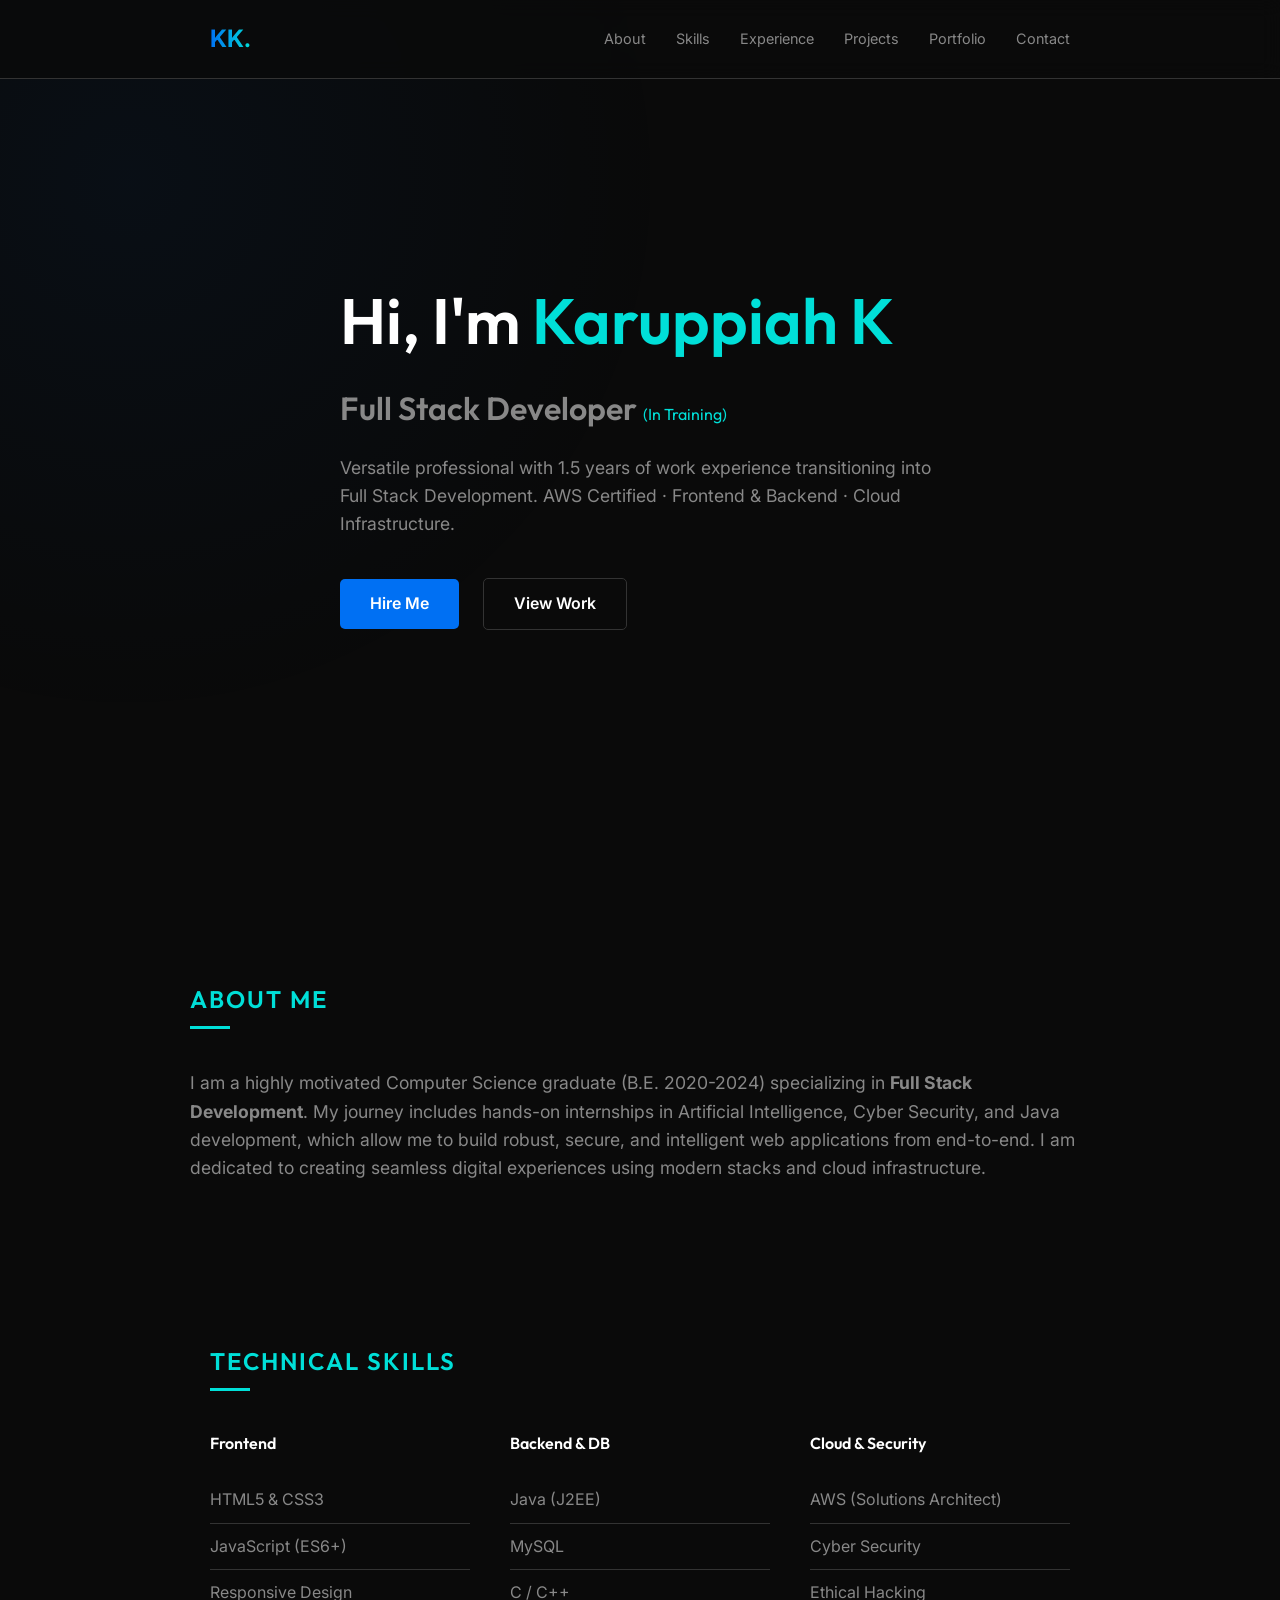
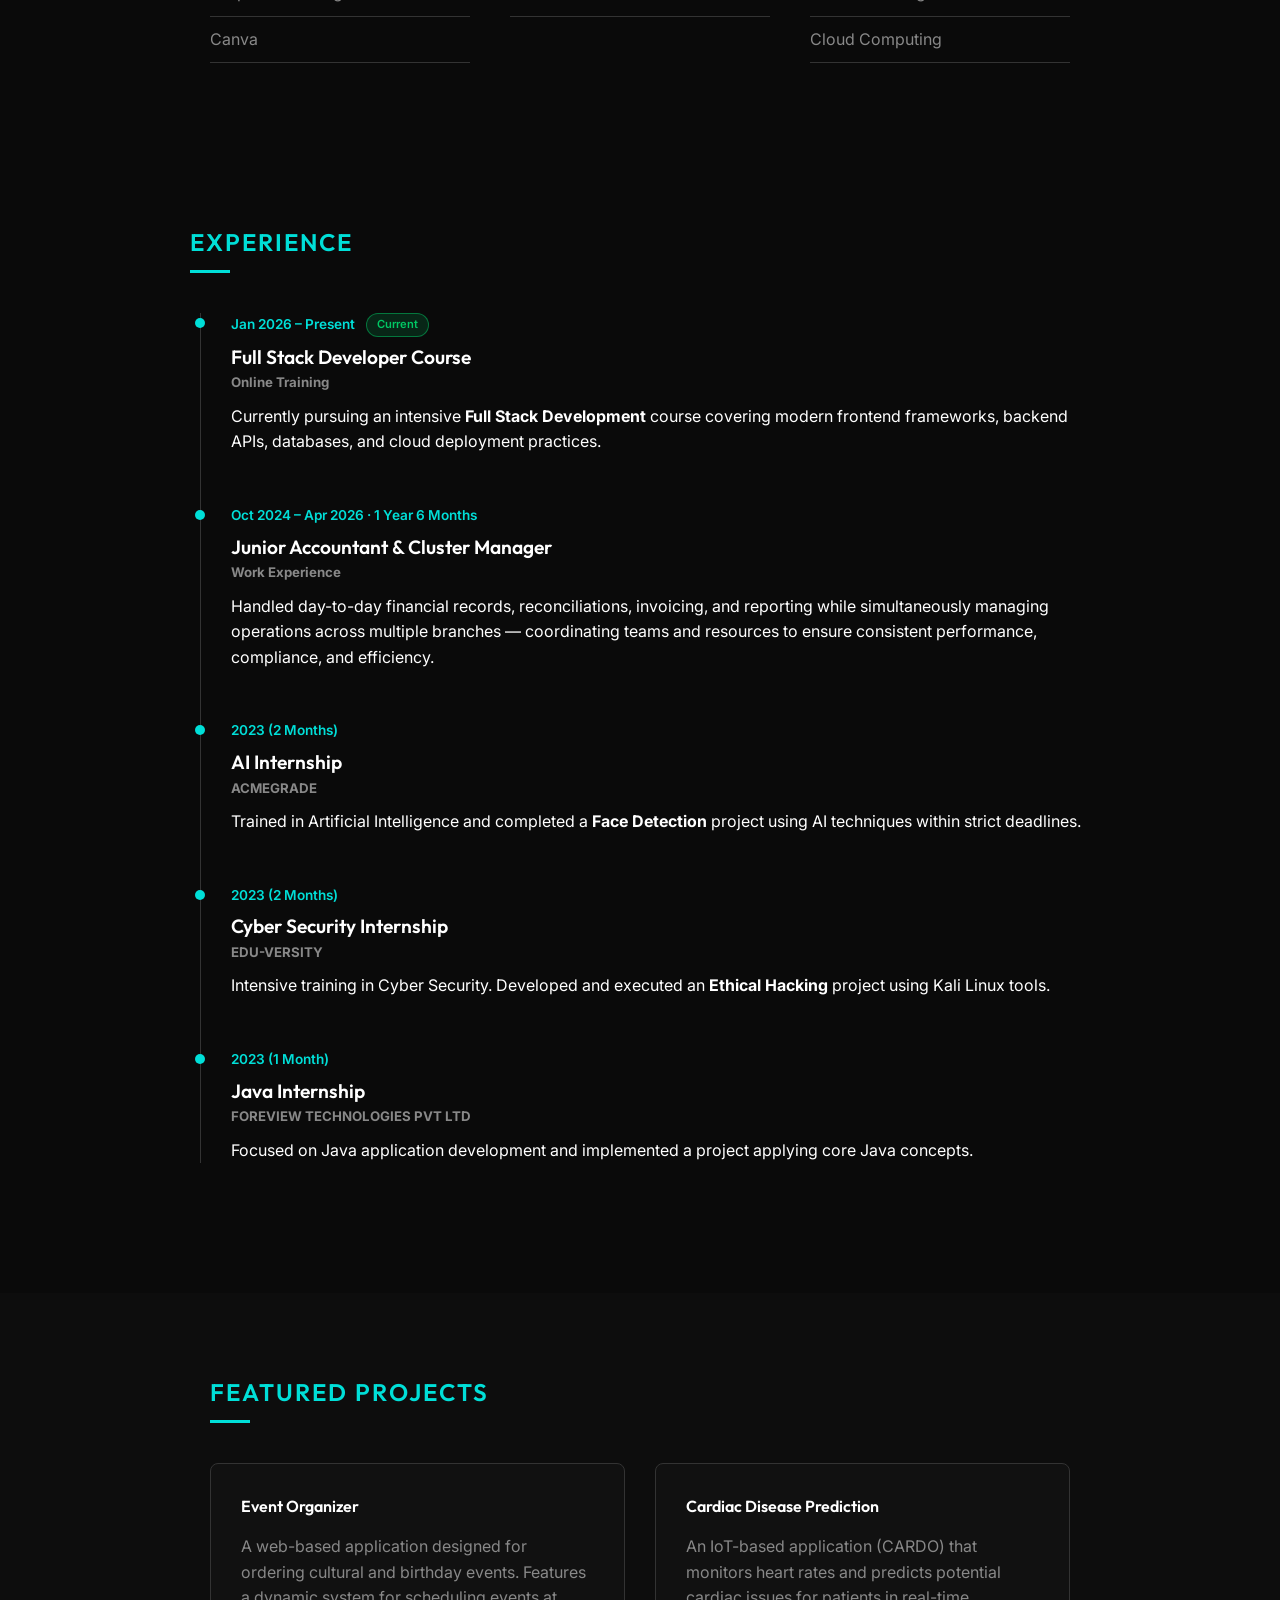
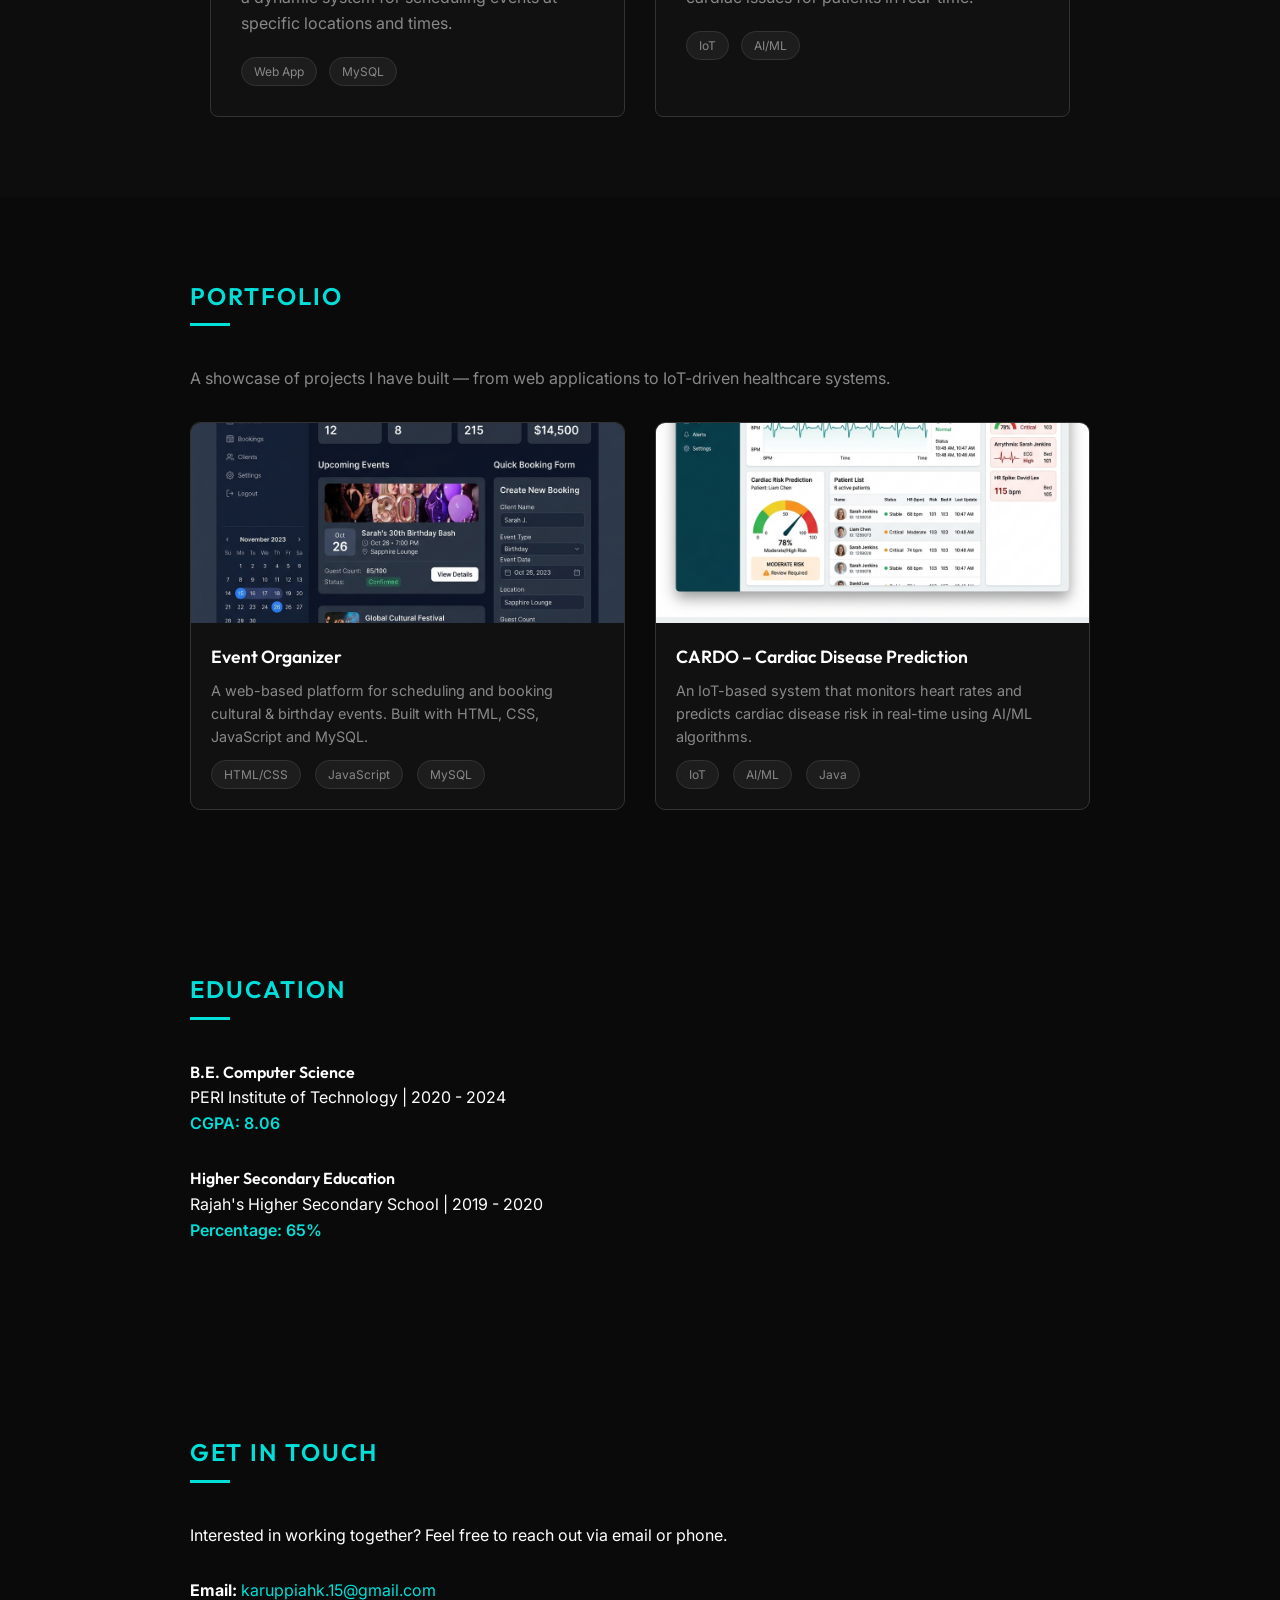
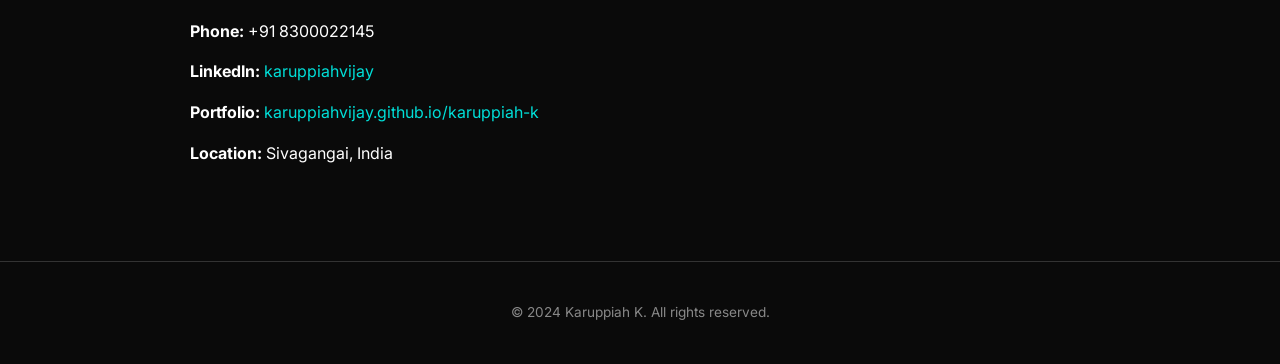
<file: index.html>
<!DOCTYPE html>
<html lang="en">
<head>
    <meta charset="UTF-8">
    <meta name="viewport" content="width=device-width, initial-scale=1.0">
    <meta name="description" content="Karuppiah K - Full Stack Developer Portfolio. Experienced in modern web development, AWS, Java, and MySQL. Based in India.">
    <title>Karuppiah K | Full Stack Developer</title>
    <link rel="preconnect" href="https://fonts.googleapis.com">
    <link rel="preconnect" href="https://fonts.gstatic.com" crossorigin>
    <link href="https://fonts.googleapis.com/css2?family=Inter:wght@300;400;600;700&family=Outfit:wght@400;600;700&display=swap" rel="stylesheet">
    <link rel="stylesheet" href="styles.css">
</head>
<body>
    <header id="header">
        <nav class="container">
            <div class="logo">KK.</div>
            <ul class="nav-links">
                <li><a href="#about">About</a></li>
                <li><a href="#skills">Skills</a></li>
                <li><a href="#experience">Experience</a></li>
                <li><a href="#projects">Projects</a></li>
                <li><a href="#portfolio">Portfolio</a></li>
                <li><a href="#contact">Contact</a></li>
            </ul>
        </nav>
    </header>

    <main>
        <!-- Hero Section -->
        <section id="hero" class="hero-section">
            <div class="container hero-content">
                <h1 class="fade-in">Hi, I'm <span class="accent">Karuppiah K</span></h1>
                <h2 class="fade-in delay-1">Full Stack Developer <span style="font-size:1rem; color: var(--accent); font-weight:400;">(In Training)</span></h2>
                <p class="fade-in delay-2">Versatile professional with 1.5 years of work experience transitioning into Full Stack Development. AWS Certified · Frontend & Backend · Cloud Infrastructure.</p>
                <div class="hero-cta fade-in delay-3">
                    <a href="#contact" class="btn btn-primary">Hire Me</a>
                    <a href="#projects" class="btn btn-secondary">View Work</a>
                </div>
            </div>
        </section>

        <!-- About Section -->
        <section id="about" class="section container">
            <div class="section-header">
                <h3>About Me</h3>
                <div class="underline"></div>
            </div>
            <div class="about-content">
                <p>I am a highly motivated Computer Science graduate (B.E. 2020-2024) specializing in <strong>Full Stack Development</strong>. My journey includes hands-on internships in Artificial Intelligence, Cyber Security, and Java development, which allow me to build robust, secure, and intelligent web applications from end-to-end. I am dedicated to creating seamless digital experiences using modern stacks and cloud infrastructure.</p>
            </div>
        </section>

        <!-- Skills Section -->
        <section id="skills" class="section">
            <div class="container">
                <div class="section-header">
                    <h3>Technical Skills</h3>
                    <div class="underline"></div>
                </div>
                <div class="skills-grid">
                    <div class="skill-category">
                        <h4>Frontend</h4>
                        <ul>
                            <li>HTML5 & CSS3</li>
                            <li>JavaScript (ES6+)</li>
                            <li>Responsive Design</li>
                            <li>Canva</li>
                        </ul>
                    </div>
                    <div class="skill-category">
                        <h4>Backend & DB</h4>
                        <ul>
                            <li>Java (J2EE)</li>
                            <li>MySQL</li>
                            <li>C / C++</li>
                        </ul>
                    </div>
                    <div class="skill-category">
                        <h4>Cloud & Security</h4>
                        <ul>
                            <li>AWS (Solutions Architect)</li>
                            <li>Cyber Security</li>
                            <li>Ethical Hacking</li>
                            <li>Cloud Computing</li>
                        </ul>
                    </div>
                </div>
            </div>
        </section>

        <!-- Experience Section -->
        <section id="experience" class="section container">
            <div class="section-header">
                <h3>Experience</h3>
                <div class="underline"></div>
            </div>
            <div class="timeline">

                <!-- Current Course -->
                <div class="timeline-item">
                    <div class="timeline-date">Jan 2026 – Present <span class="badge-current">Current</span></div>
                    <div class="timeline-content">
                        <h4>Full Stack Developer Course</h4>
                        <h5>Online Training</h5>
                        <p>Currently pursuing an intensive <strong>Full Stack Development</strong> course covering modern frontend frameworks, backend APIs, databases, and cloud deployment practices.</p>
                    </div>
                </div>

                <!-- Junior Accountant & Cluster Manager -->
                <div class="timeline-item">
                    <div class="timeline-date">Oct 2024 – Apr 2026 · 1 Year 6 Months</div>
                    <div class="timeline-content">
                        <h4>Junior Accountant &amp; Cluster Manager</h4>
                        <h5>Work Experience</h5>
                        <p>Handled day-to-day financial records, reconciliations, invoicing, and reporting while simultaneously managing operations across multiple branches — coordinating teams and resources to ensure consistent performance, compliance, and efficiency.</p>
                    </div>
                </div>

                <!-- Internships -->
                <div class="timeline-item">
                    <div class="timeline-date">2023 (2 Months)</div>
                    <div class="timeline-content">
                        <h4>AI Internship</h4>
                        <h5>ACMEGRADE</h5>
                        <p>Trained in Artificial Intelligence and completed a <strong>Face Detection</strong> project using AI techniques within strict deadlines.</p>
                    </div>
                </div>
                <div class="timeline-item">
                    <div class="timeline-date">2023 (2 Months)</div>
                    <div class="timeline-content">
                        <h4>Cyber Security Internship</h4>
                        <h5>EDU-VERSITY</h5>
                        <p>Intensive training in Cyber Security. Developed and executed an <strong>Ethical Hacking</strong> project using Kali Linux tools.</p>
                    </div>
                </div>
                <div class="timeline-item">
                    <div class="timeline-date">2023 (1 Month)</div>
                    <div class="timeline-content">
                        <h4>Java Internship</h4>
                        <h5>FOREVIEW TECHNOLOGIES PVT LTD</h5>
                        <p>Focused on Java application development and implemented a project applying core Java concepts.</p>
                    </div>
                </div>

            </div>
        </section>

        <!-- Projects Section -->
        <section id="projects" class="section bg-alt">
            <div class="container">
                <div class="section-header">
                    <h3>Featured Projects</h3>
                    <div class="underline"></div>
                </div>
                <div class="projects-grid">
                    <div class="project-card">
                        <h4>Event Organizer</h4>
                        <p>A web-based application designed for ordering cultural and birthday events. Features a dynamic system for scheduling events at specific locations and times.</p>
                        <span class="badge">Web App</span>
                        <span class="badge">MySQL</span>
                    </div>
                    <div class="project-card">
                        <h4>Cardiac Disease Prediction</h4>
                        <p>An IoT-based application (CARDO) that monitors heart rates and predicts potential cardiac issues for patients in real-time.</p>
                        <span class="badge">IoT</span>
                        <span class="badge">AI/ML</span>
                    </div>
                </div>
            </div>
        </section>

        <!-- Portfolio Section -->
        <section id="portfolio" class="section container">
            <div class="section-header">
                <h3>Portfolio</h3>
                <div class="underline"></div>
            </div>
            <p class="portfolio-intro">A showcase of projects I have built — from web applications to IoT-driven healthcare systems.</p>
            <div class="portfolio-grid">

                <div class="portfolio-card">
                    <div class="portfolio-img-wrap">
                        <img src="event_organizer.png" alt="Event Organizer App" class="portfolio-img">
                        <div class="portfolio-overlay">
                            <span>View Project</span>
                        </div>
                    </div>
                    <div class="portfolio-info">
                        <h4>Event Organizer</h4>
                        <p>A web-based platform for scheduling and booking cultural &amp; birthday events. Built with HTML, CSS, JavaScript and MySQL.</p>
                        <div class="portfolio-tags">
                            <span class="badge">HTML/CSS</span>
                            <span class="badge">JavaScript</span>
                            <span class="badge">MySQL</span>
                        </div>
                    </div>
                </div>

                <div class="portfolio-card">
                    <div class="portfolio-img-wrap">
                        <img src="cardo.png" alt="CARDO - Cardiac Disease Prediction" class="portfolio-img">
                        <div class="portfolio-overlay">
                            <span>View Project</span>
                        </div>
                    </div>
                    <div class="portfolio-info">
                        <h4>CARDO – Cardiac Disease Prediction</h4>
                        <p>An IoT-based system that monitors heart rates and predicts cardiac disease risk in real-time using AI/ML algorithms.</p>
                        <div class="portfolio-tags">
                            <span class="badge">IoT</span>
                            <span class="badge">AI/ML</span>
                            <span class="badge">Java</span>
                        </div>
                    </div>
                </div>

            </div>
        </section>

        <!-- Education Section -->
        <section id="education" class="section container">
            <div class="section-header">
                <h3>Education</h3>
                <div class="underline"></div>
            </div>
            <div class="edu-list">
                <div class="edu-item">
                    <h4>B.E. Computer Science</h4>
                    <p>PERI Institute of Technology | 2020 - 2024</p>
                    <span class="score">CGPA: 8.06</span>
                </div>
                <div class="edu-item">
                    <h4>Higher Secondary Education</h4>
                    <p>Rajah's Higher Secondary School | 2019 - 2020</p>
                    <span class="score">Percentage: 65%</span>
                </div>
            </div>
        </section>

        <!-- Contact Section -->
        <section id="contact" class="section container">
            <div class="section-header">
                <h3>Get In Touch</h3>
                <div class="underline"></div>
            </div>
            <div class="contact-container">
                <div class="contact-info">
                    <p>Interested in working together? Feel free to reach out via email or phone.</p>
                    <ul class="contact-list">
                        <li><strong>Email:</strong> <a href="mailto:karuppiahk.15@gmail.com">karuppiahk.15@gmail.com</a></li>
                        <li><strong>Phone:</strong> +91 8300022145</li>
                        <li><strong>LinkedIn:</strong> <a href="https://linkedin.com/in/karuppiahvijay" target="_blank">karuppiahvijay</a></li>
                        <li><strong>Portfolio:</strong> <a href="https://karuppiahvijay.github.io/karuppiah-k" target="_blank">karuppiahvijay.github.io/karuppiah-k</a></li>
                        <li><strong>Location:</strong> Sivagangai, India</li>
                    </ul>
                </div>
            </div>
        </section>
    </main>

    <footer>
        <div class="container">
            <p>&copy; 2024 Karuppiah K. All rights reserved.</p>
        </div>
    </footer>

    <script src="script.js"></script>
</body>
</html>
</file>
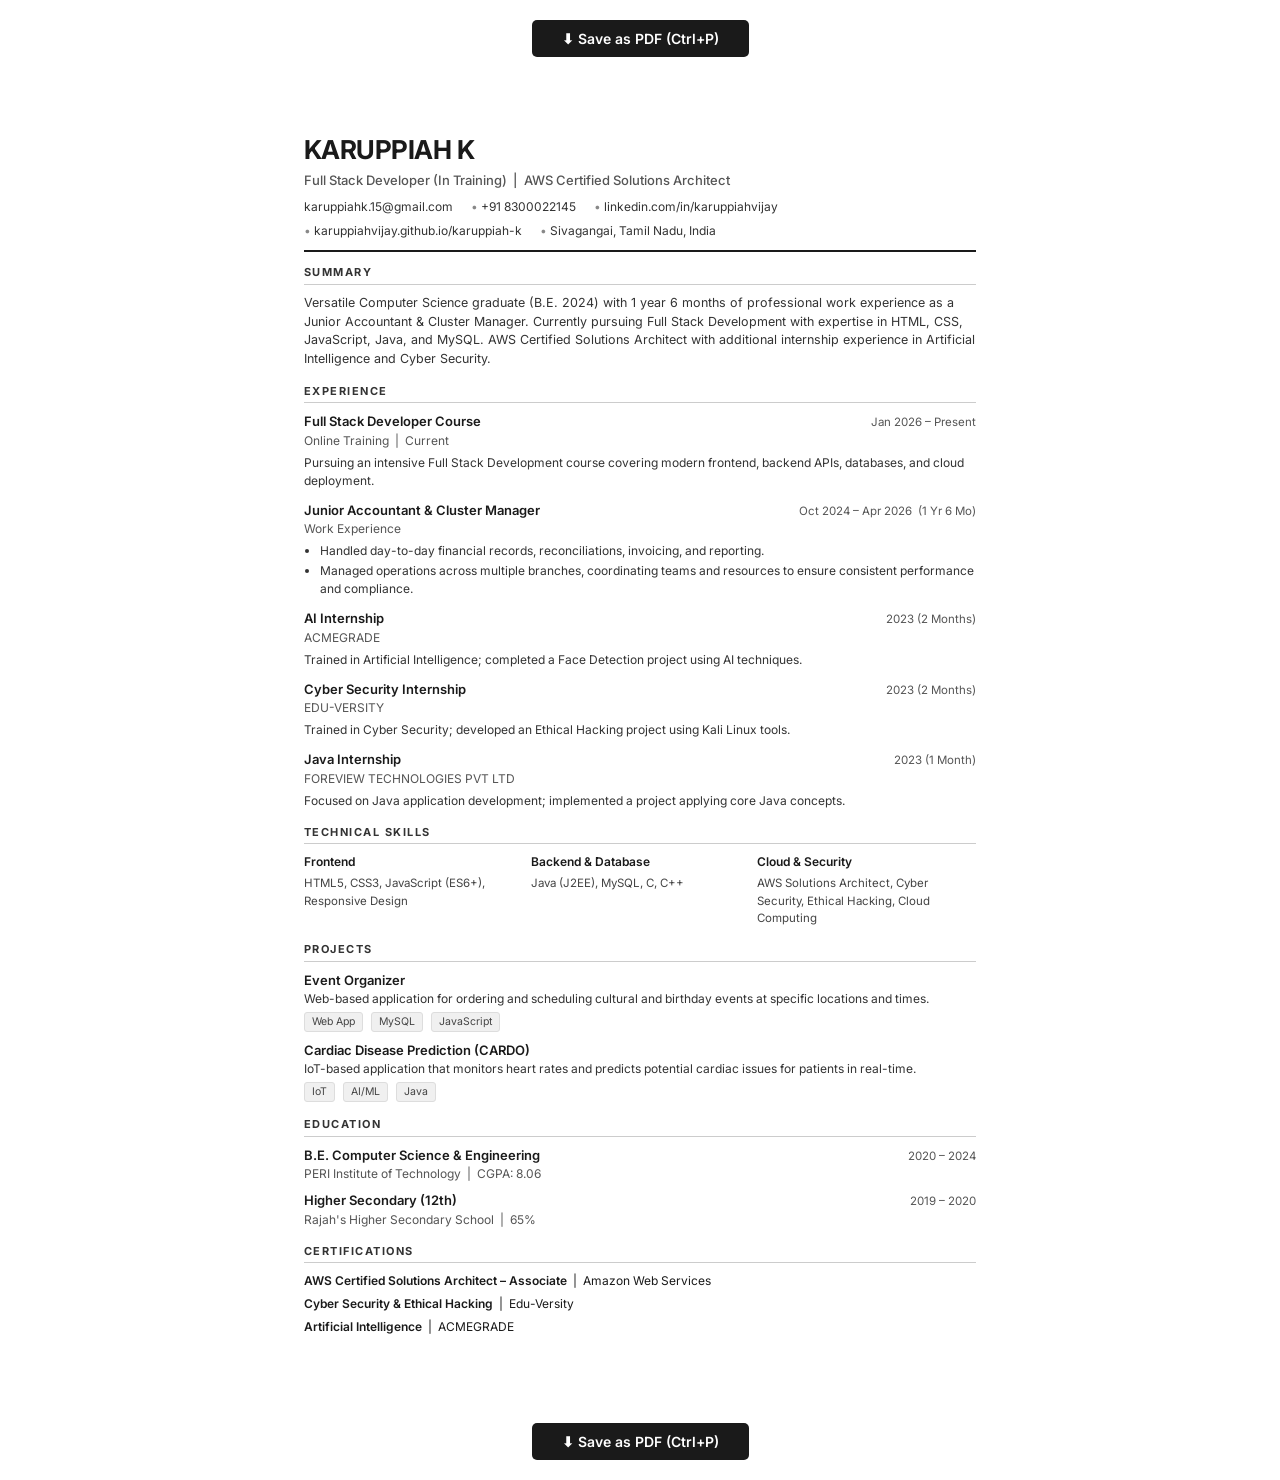
<file: resume-print.html>
<!DOCTYPE html>
<html lang="en">
<head>
    <meta charset="UTF-8">
    <meta name="viewport" content="width=device-width, initial-scale=1.0">
    <title>Karuppiah K - Resume</title>
    <link href="https://fonts.googleapis.com/css2?family=Inter:wght@300;400;500;600;700&display=swap" rel="stylesheet">
    <style>
        * { margin: 0; padding: 0; box-sizing: border-box; }

        body {
            font-family: 'Inter', Arial, sans-serif;
            font-size: 13px;
            color: #1a1a1a;
            background: #fff;
            line-height: 1.5;
        }

        .page {
            width: 210mm;
            min-height: 297mm;
            margin: 0 auto;
            padding: 14mm 16mm;
            background: #fff;
        }

        /* ── Header ── */
        .header {
            border-bottom: 2.5px solid #1a1a1a;
            padding-bottom: 10px;
            margin-bottom: 12px;
        }
        .header h1 {
            font-size: 26px;
            font-weight: 700;
            letter-spacing: -0.5px;
            color: #1a1a1a;
        }
        .header .title {
            font-size: 13px;
            font-weight: 500;
            color: #555;
            margin-top: 2px;
        }
        .contact-row {
            display: flex;
            flex-wrap: wrap;
            gap: 6px 18px;
            margin-top: 8px;
            font-size: 12px;
            color: #333;
        }
        .contact-row span::before {
            content: "• ";
            color: #888;
        }
        .contact-row span:first-child::before { content: ""; }

        /* ── Sections ── */
        .section { margin-bottom: 14px; }
        .section-title {
            font-size: 11px;
            font-weight: 700;
            text-transform: uppercase;
            letter-spacing: 1.5px;
            color: #333;
            border-bottom: 1px solid #ccc;
            padding-bottom: 3px;
            margin-bottom: 9px;
        }

        /* ── Summary ── */
        .summary p { color: #333; font-size: 12.5px; }

        /* ── Experience ── */
        .exp-item { margin-bottom: 11px; }
        .exp-header {
            display: flex;
            justify-content: space-between;
            align-items: baseline;
        }
        .exp-header h3 { font-size: 13px; font-weight: 600; }
        .exp-date {
            font-size: 11.5px;
            color: #555;
            white-space: nowrap;
        }
        .exp-company {
            font-size: 12px;
            color: #555;
            margin-bottom: 4px;
        }
        .exp-item p, .exp-item ul {
            font-size: 12px;
            color: #333;
        }
        .exp-item ul { padding-left: 16px; }
        .exp-item ul li { margin-bottom: 2px; }

        /* ── Skills ── */
        .skills-grid {
            display: grid;
            grid-template-columns: repeat(3, 1fr);
            gap: 8px;
        }
        .skill-group h4 {
            font-size: 12px;
            font-weight: 600;
            margin-bottom: 4px;
            color: #1a1a1a;
        }
        .skill-group p {
            font-size: 11.5px;
            color: #444;
        }

        /* ── Projects ── */
        .project-item { margin-bottom: 9px; }
        .project-item h3 { font-size: 13px; font-weight: 600; }
        .project-item p { font-size: 12px; color: #333; }
        .tags { margin-top: 3px; }
        .tag {
            display: inline-block;
            font-size: 10.5px;
            background: #f0f0f0;
            border: 1px solid #ddd;
            border-radius: 3px;
            padding: 1px 7px;
            margin-right: 4px;
            color: #444;
        }

        /* ── Education ── */
        .edu-item { margin-bottom: 8px; }
        .edu-header {
            display: flex;
            justify-content: space-between;
            align-items: baseline;
        }
        .edu-header h3 { font-size: 13px; font-weight: 600; }
        .edu-header span { font-size: 11.5px; color: #555; }
        .edu-item p { font-size: 12px; color: #555; }

        /* ── Certifications ── */
        .cert-item { font-size: 12px; margin-bottom: 5px; }
        .cert-item strong { font-weight: 600; }

        /* ── Print ── */
        @media print {
            body { -webkit-print-color-adjust: exact; print-color-adjust: exact; }
            .page { margin: 0; padding: 12mm 14mm; width: 100%; }
            .no-print { display: none; }
        }

        /* ── Print Button (web only) ── */
        .print-btn {
            display: block;
            margin: 20px auto;
            padding: 10px 30px;
            background: #1a1a1a;
            color: #fff;
            border: none;
            border-radius: 5px;
            font-size: 14px;
            font-family: 'Inter', sans-serif;
            cursor: pointer;
            font-weight: 600;
        }
        .print-btn:hover { background: #333; }
        @media print { .print-btn { display: none; } }
    </style>
</head>
<body>

<button class="print-btn no-print" onclick="window.print()">⬇ Save as PDF (Ctrl+P)</button>

<div class="page">

    <!-- Header -->
    <div class="header">
        <h1>KARUPPIAH K</h1>
        <div class="title">Full Stack Developer (In Training) &nbsp;|&nbsp; AWS Certified Solutions Architect</div>
        <div class="contact-row">
            <span>karuppiahk.15@gmail.com</span>
            <span>+91 8300022145</span>
            <span>linkedin.com/in/karuppiahvijay</span>
            <span>karuppiahvijay.github.io/karuppiah-k</span>
            <span>Sivagangai, Tamil Nadu, India</span>
        </div>
    </div>

    <!-- Summary -->
    <div class="section summary">
        <div class="section-title">Summary</div>
        <p>Versatile Computer Science graduate (B.E. 2024) with 1 year 6 months of professional work experience as a Junior Accountant &amp; Cluster Manager. Currently pursuing Full Stack Development with expertise in HTML, CSS, JavaScript, Java, and MySQL. AWS Certified Solutions Architect with additional internship experience in Artificial Intelligence and Cyber Security.</p>
    </div>

    <!-- Experience -->
    <div class="section">
        <div class="section-title">Experience</div>

        <div class="exp-item">
            <div class="exp-header">
                <h3>Full Stack Developer Course</h3>
                <span class="exp-date">Jan 2026 – Present</span>
            </div>
            <div class="exp-company">Online Training &nbsp;|&nbsp; Current</div>
            <p>Pursuing an intensive Full Stack Development course covering modern frontend, backend APIs, databases, and cloud deployment.</p>
        </div>

        <div class="exp-item">
            <div class="exp-header">
                <h3>Junior Accountant &amp; Cluster Manager</h3>
                <span class="exp-date">Oct 2024 – Apr 2026 &nbsp;(1 Yr 6 Mo)</span>
            </div>
            <div class="exp-company">Work Experience</div>
            <ul>
                <li>Handled day-to-day financial records, reconciliations, invoicing, and reporting.</li>
                <li>Managed operations across multiple branches, coordinating teams and resources to ensure consistent performance and compliance.</li>
            </ul>
        </div>

        <div class="exp-item">
            <div class="exp-header">
                <h3>AI Internship</h3>
                <span class="exp-date">2023 (2 Months)</span>
            </div>
            <div class="exp-company">ACMEGRADE</div>
            <p>Trained in Artificial Intelligence; completed a Face Detection project using AI techniques.</p>
        </div>

        <div class="exp-item">
            <div class="exp-header">
                <h3>Cyber Security Internship</h3>
                <span class="exp-date">2023 (2 Months)</span>
            </div>
            <div class="exp-company">EDU-VERSITY</div>
            <p>Trained in Cyber Security; developed an Ethical Hacking project using Kali Linux tools.</p>
        </div>

        <div class="exp-item">
            <div class="exp-header">
                <h3>Java Internship</h3>
                <span class="exp-date">2023 (1 Month)</span>
            </div>
            <div class="exp-company">FOREVIEW TECHNOLOGIES PVT LTD</div>
            <p>Focused on Java application development; implemented a project applying core Java concepts.</p>
        </div>
    </div>

    <!-- Skills -->
    <div class="section">
        <div class="section-title">Technical Skills</div>
        <div class="skills-grid">
            <div class="skill-group">
                <h4>Frontend</h4>
                <p>HTML5, CSS3, JavaScript (ES6+), Responsive Design</p>
            </div>
            <div class="skill-group">
                <h4>Backend &amp; Database</h4>
                <p>Java (J2EE), MySQL, C, C++</p>
            </div>
            <div class="skill-group">
                <h4>Cloud &amp; Security</h4>
                <p>AWS Solutions Architect, Cyber Security, Ethical Hacking, Cloud Computing</p>
            </div>
        </div>
    </div>

    <!-- Projects -->
    <div class="section">
        <div class="section-title">Projects</div>

        <div class="project-item">
            <h3>Event Organizer</h3>
            <p>Web-based application for ordering and scheduling cultural and birthday events at specific locations and times.</p>
            <div class="tags">
                <span class="tag">Web App</span>
                <span class="tag">MySQL</span>
                <span class="tag">JavaScript</span>
            </div>
        </div>

        <div class="project-item">
            <h3>Cardiac Disease Prediction (CARDO)</h3>
            <p>IoT-based application that monitors heart rates and predicts potential cardiac issues for patients in real-time.</p>
            <div class="tags">
                <span class="tag">IoT</span>
                <span class="tag">AI/ML</span>
                <span class="tag">Java</span>
            </div>
        </div>
    </div>

    <!-- Education -->
    <div class="section">
        <div class="section-title">Education</div>

        <div class="edu-item">
            <div class="edu-header">
                <h3>B.E. Computer Science &amp; Engineering</h3>
                <span>2020 – 2024</span>
            </div>
            <p>PERI Institute of Technology &nbsp;|&nbsp; CGPA: 8.06</p>
        </div>

        <div class="edu-item">
            <div class="edu-header">
                <h3>Higher Secondary (12th)</h3>
                <span>2019 – 2020</span>
            </div>
            <p>Rajah's Higher Secondary School &nbsp;|&nbsp; 65%</p>
        </div>
    </div>

    <!-- Certifications -->
    <div class="section">
        <div class="section-title">Certifications</div>
        <div class="cert-item"><strong>AWS Certified Solutions Architect – Associate</strong> &nbsp;|&nbsp; Amazon Web Services</div>
        <div class="cert-item"><strong>Cyber Security &amp; Ethical Hacking</strong> &nbsp;|&nbsp; Edu-Versity</div>
        <div class="cert-item"><strong>Artificial Intelligence</strong> &nbsp;|&nbsp; ACMEGRADE</div>
    </div>

</div>

<button class="print-btn no-print" onclick="window.print()">⬇ Save as PDF (Ctrl+P)</button>

</body>
</html>
</file>
<file: styles.css>
:root {
    --primary: #0070f3;
    --secondary: #7928ca;
    --bg: #0a0a0a;
    --card-bg: #111111;
    --text: #ffffff;
    --text-muted: #888888;
    --accent: #00dfd8;
    --border: #333333;
    --container-width: 900px;
}

* {
    margin: 0;
    padding: 0;
    box-sizing: border-box;
}

html {
    scroll-behavior: smooth;
}

body {
    font-family: 'Inter', -apple-system, BlinkMacSystemFont, sans-serif;
    background-color: var(--bg);
    color: var(--text);
    line-height: 1.6;
    overflow-x: hidden;
}

h1, h2, h3, h4 {
    font-family: 'Outfit', sans-serif;
    font-weight: 600;
}

.container {
    max-width: var(--container-width);
    margin: 0 auto;
    padding: 0 20px;
}

.section {
    padding: 80px 0;
}

.section-header {
    margin-bottom: 40px;
}

.section-header h3 {
    font-size: 1.5rem;
    text-transform: uppercase;
    letter-spacing: 2px;
    color: var(--accent);
}

.underline {
    width: 40px;
    height: 3px;
    background: var(--accent);
    margin-top: 8px;
}

/* Header */
header {
    position: fixed;
    top: 0;
    width: 100%;
    z-index: 1000;
    padding: 20px 0;
    background: rgba(10, 10, 10, 0.8);
    backdrop-filter: blur(10px);
    border-bottom: 1px solid var(--border);
}

nav {
    display: flex;
    justify-content: space-between;
    align-items: center;
}

.logo {
    font-size: 1.5rem;
    font-weight: 700;
    background: linear-gradient(90deg, var(--primary), var(--accent));
    -webkit-background-clip: text;
    -webkit-text-fill-color: transparent;
}

.nav-links {
    display: flex;
    list-style: none;
    gap: 30px;
}

.nav-links a {
    color: var(--text-muted);
    text-decoration: none;
    font-size: 0.9rem;
    transition: color 0.3s;
}

.nav-links a:hover {
    color: var(--text);
}

/* Hero Section */
.hero-section {
    height: 100vh;
    display: flex;
    align-items: center;
    background: radial-gradient(circle at 10% 20%, rgba(0, 112, 243, 0.05) 0%, transparent 40%);
}

.hero-content h1 {
    font-size: 4rem;
    margin-bottom: 10px;
}

.hero-content h2 {
    font-size: 2rem;
    color: var(--text-muted);
    margin-bottom: 20px;
}

.hero-content p {
    max-width: 600px;
    font-size: 1.1rem;
    color: var(--text-muted);
    margin-bottom: 40px;
}

.accent {
    color: var(--accent);
}

.btn {
    padding: 12px 30px;
    border-radius: 5px;
    text-decoration: none;
    font-weight: 600;
    transition: all 0.3s;
    display: inline-block;
}

.btn-primary {
    background: var(--primary);
    color: white;
}

.btn-primary:hover {
    background: #0060d3;
    transform: translateY(-2px);
}

.btn-secondary {
    border: 1px solid var(--border);
    color: var(--text);
    margin-left: 20px;
}

.btn-secondary:hover {
    background: rgba(255, 255, 255, 0.05);
}

/* About Content */
.about-content p {
    font-size: 1.1rem;
    color: var(--text-muted);
}

/* Skills */
.bg-alt {
    background-color: #0d0d0d;
}

.skills-grid {
    display: grid;
    grid-template-columns: repeat(auto-fit, minmax(250px, 1fr));
    gap: 40px;
}

.skill-category h4 {
    margin-bottom: 20px;
    color: var(--text);
}

.skill-category ul {
    list-style: none;
}

.skill-category li {
    padding: 10px 0;
    color: var(--text-muted);
    border-bottom: 1px solid var(--border);
}

/* Timeline */
.timeline {
    border-left: 1px solid var(--border);
    padding-left: 30px;
    margin-left: 10px;
}

.timeline-item {
    position: relative;
    margin-bottom: 50px;
}

.timeline-item::before {
    content: '';
    position: absolute;
    left: -36px;
    top: 5px;
    width: 10px;
    height: 10px;
    background: var(--accent);
    border-radius: 50%;
}

.timeline-date {
    font-size: 0.85rem;
    color: var(--accent);
    font-weight: 600;
    margin-bottom: 5px;
}

.badge-current {
    display: inline-block;
    padding: 2px 10px;
    background: rgba(0, 200, 100, 0.15);
    border: 1px solid rgba(0, 200, 100, 0.5);
    color: #00c864;
    border-radius: 20px;
    font-size: 0.7rem;
    font-weight: 600;
    margin-left: 8px;
    vertical-align: middle;
    animation: pulse-badge 2s infinite;
}

@keyframes pulse-badge {
    0%, 100% { opacity: 1; }
    50% { opacity: 0.6; }
}

.timeline-content h4 {
    font-size: 1.2rem;
}

.timeline-content h5 {
    color: var(--text-muted);
    margin-bottom: 10px;
}

/* Projects */
.projects-grid {
    display: grid;
    grid-template-columns: repeat(auto-fit, minmax(300px, 1fr));
    gap: 30px;
}

.project-card {
    background: var(--card-bg);
    padding: 30px;
    border: 1px solid var(--border);
    border-radius: 8px;
    transition: transform 0.3s, border-color 0.3s;
}

.project-card:hover {
    transform: translateY(-5px);
    border-color: var(--accent);
}

.project-card h4 {
    margin-bottom: 15px;
}

.project-card p {
    color: var(--text-muted);
    margin-bottom: 20px;
}

.badge {
    display: inline-block;
    padding: 4px 12px;
    background: rgba(255, 255, 255, 0.05);
    border: 1px solid var(--border);
    border-radius: 20px;
    font-size: 0.75rem;
    color: var(--text-muted);
    margin-right: 8px;
}

/* Education */
.edu-item {
    margin-bottom: 30px;
}

.score {
    color: var(--accent);
    font-weight: 600;
}

/* Contact */
.contact-list {
    list-style: none;
    margin-top: 30px;
}

.contact-list li {
    margin-bottom: 15px;
}

.contact-list a {
    color: var(--accent);
    text-decoration: none;
}

/* Score Checker */
.score-container {
    display: flex;
    justify-content: center;
}

.score-card {
    background: var(--card-bg);
    border: 1px solid var(--border);
    border-radius: 15px;
    padding: 40px;
    display: flex;
    align-items: center;
    gap: 40px;
    max-width: 600px;
    width: 100%;
}

.circular-progress {
    position: relative;
    height: 150px;
    width: 150px;
    border-radius: 50%;
    background: conic-gradient(var(--primary) 0deg, var(--border) 0deg);
    display: flex;
    align-items: center;
    justify-content: center;
    transition: background 0.5s ease;
}

.circular-progress::before {
    content: "";
    position: absolute;
    height: 120px;
    width: 120px;
    border-radius: 50%;
    background-color: var(--card-bg);
}

.progress-value {
    position: relative;
    font-size: 2rem;
    font-weight: 700;
    color: var(--text);
}

.score-info {
    flex: 1;
}

#score-message {
    font-size: 1rem;
    color: var(--text-muted);
    margin-bottom: 20px;
}

/* Portfolio */
.portfolio-intro {
    color: var(--text-muted);
    margin-bottom: 30px;
    font-size: 1rem;
}

.portfolio-grid {
    display: grid;
    grid-template-columns: repeat(auto-fit, minmax(320px, 1fr));
    gap: 30px;
}

.portfolio-card {
    background: var(--card-bg);
    border: 1px solid var(--border);
    border-radius: 10px;
    overflow: hidden;
    transition: transform 0.3s, border-color 0.3s, box-shadow 0.3s;
}

.portfolio-card:hover {
    transform: translateY(-6px);
    border-color: var(--accent);
    box-shadow: 0 10px 30px rgba(0, 223, 216, 0.1);
}

.portfolio-img-wrap {
    position: relative;
    overflow: hidden;
    height: 200px;
}

.portfolio-img {
    width: 100%;
    height: 100%;
    object-fit: cover;
    transition: transform 0.4s ease;
}

.portfolio-card:hover .portfolio-img {
    transform: scale(1.05);
}

.portfolio-overlay {
    position: absolute;
    inset: 0;
    background: rgba(0, 112, 243, 0.7);
    display: flex;
    align-items: center;
    justify-content: center;
    opacity: 0;
    transition: opacity 0.3s ease;
}

.portfolio-card:hover .portfolio-overlay {
    opacity: 1;
}

.portfolio-overlay span {
    color: #fff;
    font-weight: 600;
    font-size: 1rem;
    letter-spacing: 1px;
    border: 2px solid #fff;
    padding: 8px 20px;
    border-radius: 4px;
}

.portfolio-info {
    padding: 20px;
}

.portfolio-info h4 {
    font-size: 1.1rem;
    margin-bottom: 8px;
}

.portfolio-info p {
    color: var(--text-muted);
    font-size: 0.9rem;
    margin-bottom: 12px;
}

.portfolio-tags {
    display: flex;
    flex-wrap: wrap;
    gap: 6px;
}

/* Footer */
footer {
    padding: 40px 0;
    border-top: 1px solid var(--border);
    text-align: center;
    color: var(--text-muted);
    font-size: 0.85rem;
}

/* Animations */
.fade-in {
    opacity: 0;
    transform: translateY(20px);
    animation: fadeInUp 0.8s ease forwards;
}

.delay-1 { animation-delay: 0.2s; }
.delay-2 { animation-delay: 0.4s; }
.delay-3 { animation-delay: 0.6s; }

@keyframes fadeInUp {
    to {
        opacity: 1;
        transform: translateY(0);
    }
}

/* Responsive */
@media (max-width: 768px) {
    .hero-content h1 { font-size: 3rem; }
    .hero-content h2 { font-size: 1.5rem; }
    .nav-links { display: none; }
}
</file>
